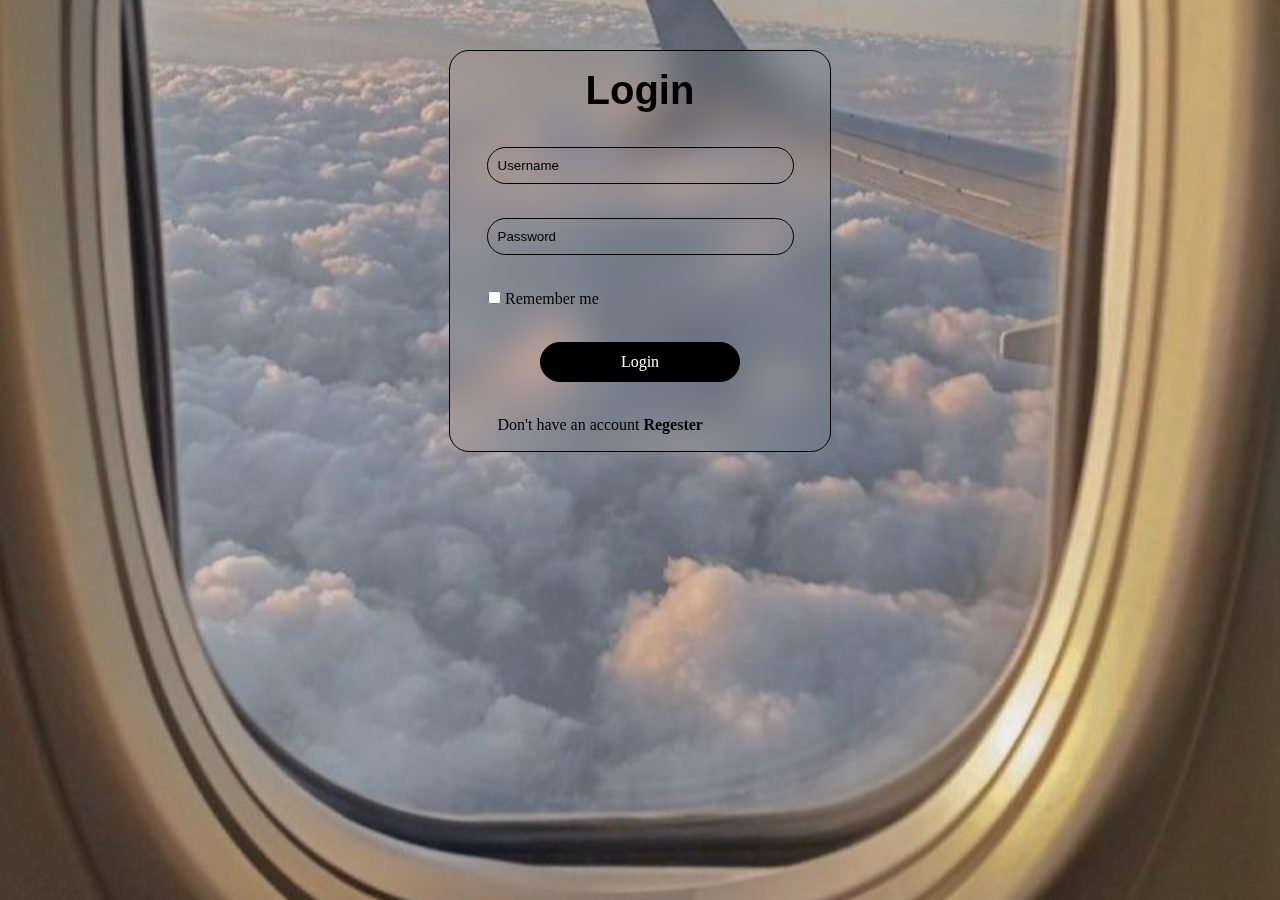
<file: nadine zriouli/login.html>
<!DOCTYPE html>
<html lang="en">
<head>
    <meta charset="UTF-8">
    <meta name="viewport" content="width=device-width, initial-scale=1.0">
    <title>Document</title>
    <style>
        *{
    margin: 0;
    padding: 0;
}
body{
    background-image: url(WhatsApp\ Image\ 2024-02-03\ à\ 21.00.36_09b371d5.jpg);
    background-position: center;
    background-repeat: no-repeat;
    background-size: cover;
}
.container{
    width: 380px;
    height: 400px;
    border: 1px solid #000000;
    border-radius: 20px;
    margin: auto;
    margin-top: 50px;
    backdrop-filter: blur(20px);
}
form{
    display: flex;
    flex-direction: column;
    justify-content: space-around;
    align-items: center;
    width: 100%;
    height: 100%;
}
h1{
    color: #000000;
    font-family: sans-serif;
    font-weight: bold;
    font-size: 40px;
}
input[type="text"],input[type="password"]{
    padding: 10px;
    width: 75%;
    border-radius: 30px;
    background-color: transparent;
    border: 1px solid #000000;
    outline: none;
    color: #000000;
}
input[type="text"]::placeholder,input[type="password"]::placeholder{
    color: #000000;
}
.check{
    width: 80%;
}
.check label{
    color: #000000;
}
.login{
    text-decoration: none;
    color: #ffffff;
    background-color: #000000;
    border-radius: 30px;
    border: 1px solid #000000;
    padding: 10px 80px;
    transition: .5s;
}
.login:hover{
    background-color: transparent;
    color: #000000;
}
.regester{
    width: 75%;
}
.regester p{
    color: #000000;
    display: inline-block;
}
.regesterbtn{
    text-decoration: none;
    color: #000000;
    font-weight: bold;
}
.regesterbtn:hover{
    text-decoration: underline;
}

    </style>
</head>
<body>
    <div class="container">
        <form>
            <h1>Login</h1>
            <input placeholder="Username" type="text">
            <input placeholder="Password" type="password">
            <div class="check">
                <input type="checkbox" name="remember" id="remember">
                <label for="remember">Remember me</label>
            </div>
            <a class="login" href="agence.html">Login</a>
            <div class="regester">
                <p>Don't have an account</p>
                <a class="regesterbtn" href="#"> Regester</a>
            </div>
        </form>
    </div>
</body>
</html>
</file>
